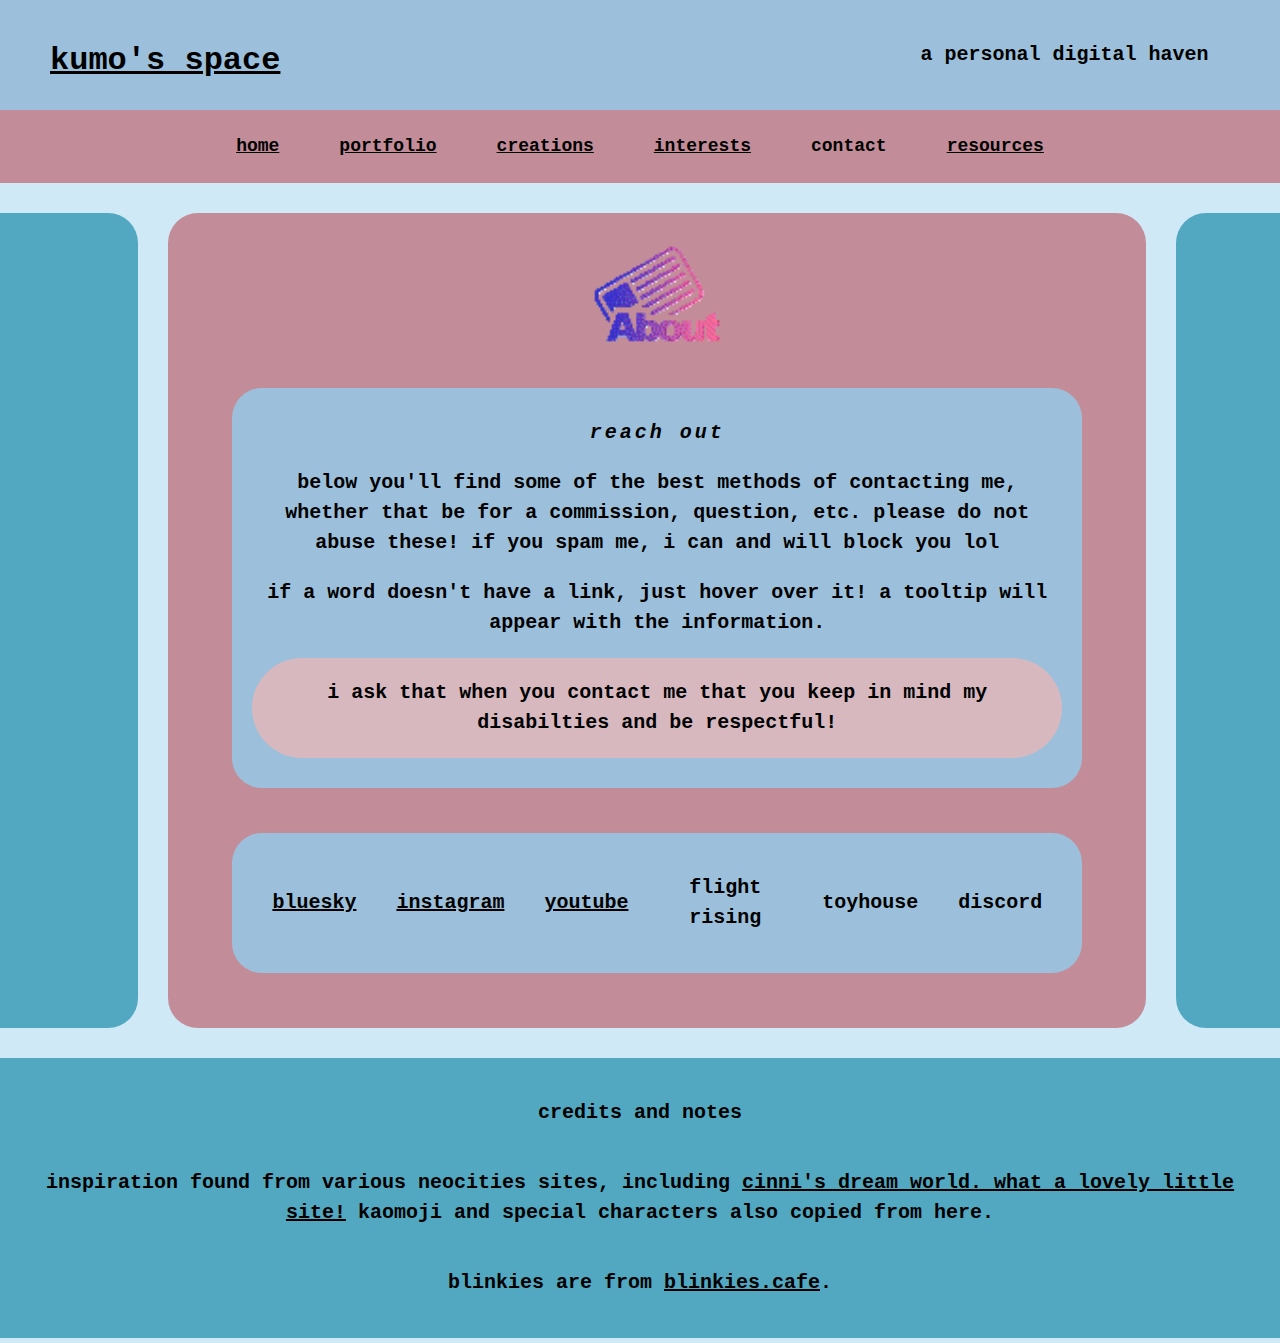
<file: contact.html>
<!DOCTYPE html> 
<html>
    <head>
        <title>kumo's space</title>
        <meta charset="utf-8" lang="en">
        <link href="main.css" type="text/css" rel="stylesheet">
        <link href="contact.css" type="text/css" rel="stylesheet">
        <link href="grid.css" type="text/css" rel="stylesheet">
    </head>

    <body>
        
        <div class="container">
        
            <div class="header-section">
              <header>
                  <h1><a href="index.html">kumo's space</a></h1>
                  <p>a personal digital haven</p>
              </header>

              <nav>
                  <p>
                      <b><a href="index.html">home</a></b>
                  </p>
                  <p>
                      <b><a href=portfolio.html>portfolio</a></b>
                  </p>
                  <p>
                      <b><a href=creations.html>creations</a></b>
                  </p>
                  <p>
                      <b><a href="interests.html">interests</a></b>
                  </p>
                  <p>
                      <b>contact</b>
                  </p>
                  <p>
                      <b><a href="resources.html" target="_blank">resources</a></b>
                  </p>
              </nav>
            </div>

            <div class="sidebar-left sidebar-section left-sidebar-section-style">
                <div class="">

                </div>
            </div>
            
        
        <div class="background">
          
        
            <div class="contact-img">
                <img class="contact-img" src="images/0000300j.gif" />
            </div>
            <div class="section-1 section">
                <p class="tagline"><i>reach out</i></p>

                <p class="tagline">
                    below you'll find some of the best methods of contacting me, whether that be for a commission, question, etc. please do not abuse these!
                    if you spam me, i can and will block you lol
                </p>

                <p class="tagline">
                    if a word doesn't have a link, just hover over it! a tooltip will appear with the information.
                </p>

                <span class="callout tagline"><p>i ask that when you contact me that you keep in mind my disabilties and be respectful!</p></span>
            </div>

            <div class="section contacts">
                <p><a href="https://bsky.app/profile/eyayah.bsky.social">bluesky</a></p>
                <p><a href="https://www.instagram.com/kumori_miskatonic/">instagram</a></p>
                <p><a href="https://www.youtube.com/@KumoriMiskatonic">youtube</a></p>
                <p><span title="eyayah">flight rising</span></p>
                <p><span title="eyayah">toyhouse</span></p>
                <p><span title="kumori_miskatonic">discord</span></p>
            </div>
            
            

        </div>
        
        <div class="sidebar-right sidebar-section right-sidebar-section-style">
                <div class="">
                    <p></p>
                </div>
            </div>
        
        <div class="footer-section">
                <footer>
                    <p><b>credits and notes</b></p>
                    <p>
                        inspiration found from various neocities sites, including <a href="https://cinni.net/">cinni's dream world.
                        what a lovely little site!</a> kaomoji and special characters also copied from here.
                    </p>
                    <p>
                        blinkies are from <a href="https://blinkies.cafe/">blinkies.cafe</a>.
                    </p>
                </footer>
            </div>
        </div>
        
        <script type="text/javascript" src="tinkerbell.js"></script>
        
    </body>
</html>
</file>
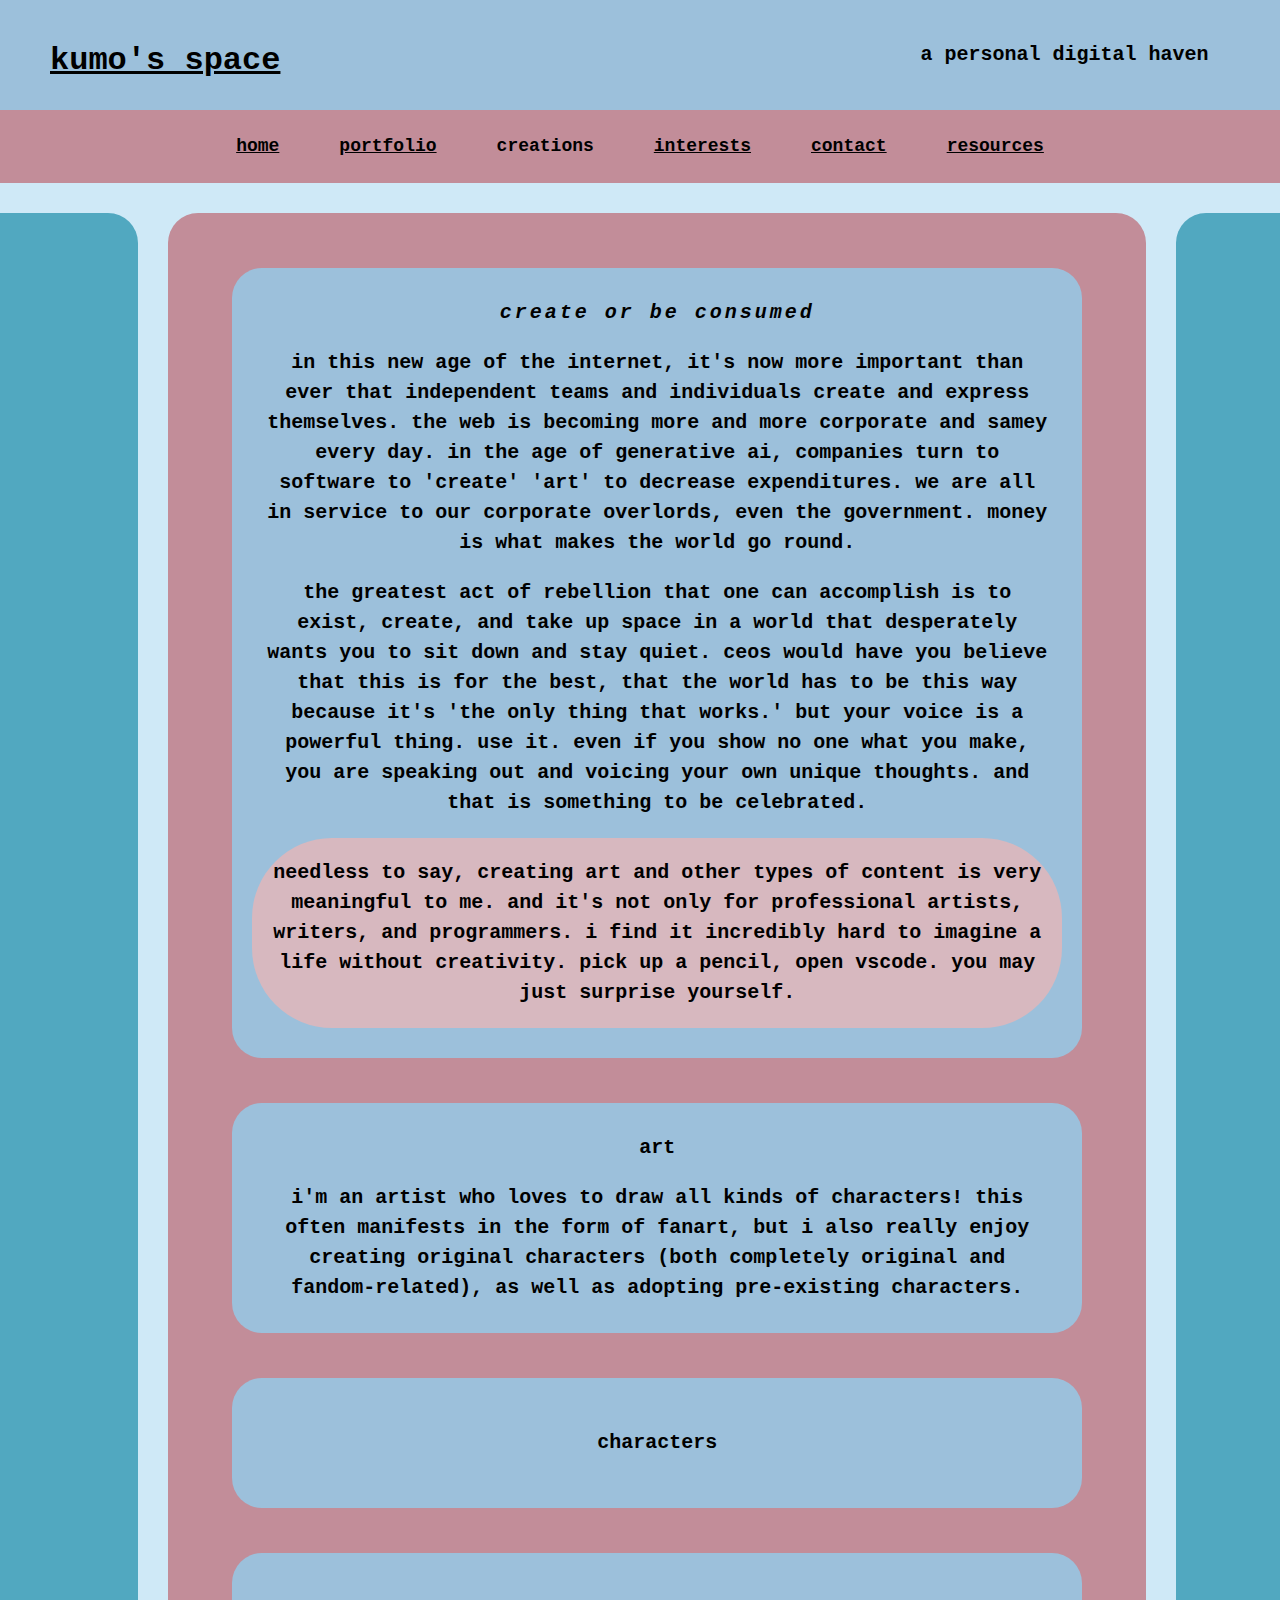
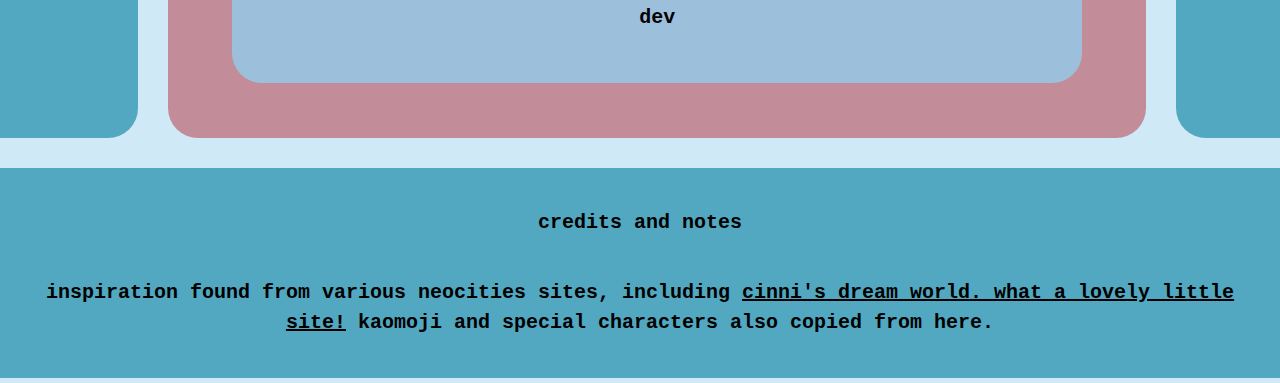
<file: creations.html>
<!DOCTYPE html>
<html>
    <head>
        <meta charset="utf-8" lang="en">
        <title>creations</title>
        <link href="main.css" type="text/css" rel="stylesheet">
        <link href="grid.css" type="text/css" rel="stylesheet">
    </head>
    <body>
          <div class="container">
            <div class="header-section">
                <header>
                    <h1><a href="index.html">kumo's space</a></h1>
                    <p>a personal digital haven</p>
                </header>
    
                <nav>
                    <p>
                        <b><a href="index.html">home</a></b>
                    </p>
                    <p>
                      <b><a href=portfolio.html>portfolio</a></b>
                    </p>
                    <p>
                        <b>creations</b>
                    </p>
                    <p>
                        <b><a href="interests.html">interests</a></b>
                    </p>
                    <p>
                        <b><a href="contact.html">contact</a></b>
                    </p>
                    <p>
                      <b><a href="resources.html" target="_blank">resources</a></b>
                    </p>
                </nav>
              </div>
              
              <div class="sidebar-left sidebar-section left-sidebar-section-style">
                <div class="">

                </div>
            </div>
              
              <div class="background">
  
                  <div class="section">
                      <p class="tagline"><i>create or be consumed</i></p>
  
                      <p class="tagline">
                          in this new age of the internet, it's now more important than ever that independent teams and individuals create and express themselves.
                          the web is becoming more and more corporate and samey every day. in the age of generative ai, companies turn to software to 'create' 'art'
                          to decrease expenditures. we are all in service to our corporate overlords, even the government. money is what makes the world go round.
                      </p>
  
                      <p class="tagline">
                          the greatest act of rebellion that one can accomplish is to exist, create, and take up space in a world that desperately wants you to sit
                          down and stay quiet. ceos would have you believe that this is for the best, that the world has to be this way because it's 'the only thing
                          that works.' but your voice is a powerful thing. use it. even if you show no one what you make, you are speaking out and voicing your own
                          unique thoughts. and that is something to be celebrated.
                      </p>
  
                      <span class="callout tagline"><p>
                          needless to say, creating art and other types of content is very meaningful to me. and it's not only for professional artists, 
                          writers, and programmers. i find it incredibly hard to imagine a life without creativity. pick up a pencil, open vscode. you may
                          just surprise yourself.
                      </p></span>
  
                  </div>
  
                  <div class="section">
  
                      <p class="tagline"><b>
                          art
                      </b></p>
  
                      <p class="tagline">i'm an artist who loves to draw all kinds of characters! this often manifests in the form of fanart,
                          but i also really enjoy creating original characters (both completely original and fandom-related), as well as adopting
                          pre-existing characters.
                      </p>
  
                      
                  </div>
  
                  <div class="section">
  
                      <p><b>
                          characters
                      </b></p>
  
                      
                  </div>
  
                  <div class="section">
  
                      <p><b>
                          dev
                      </b></p>
  
                      
                  </div>
              </div>
              
              <div class="sidebar-right sidebar-section right-sidebar-section-style">
                <div class="">
                    <p></p>
                </div>
            </div>
  
          <div class="footer-section">
            <footer>
                <p><b>credits and notes</b></p>
                <p>
                    inspiration found from various neocities sites, including <a href="https://cinni.net/">cinni's dream world.
                    what a lovely little site!</a> kaomoji and special characters also copied from here.
                </p>
            </footer>
          </div>
        </div>
        
        <script type="text/javascript" src="tinkerbell.js"></script>
        
    </body>
</html>
</file>
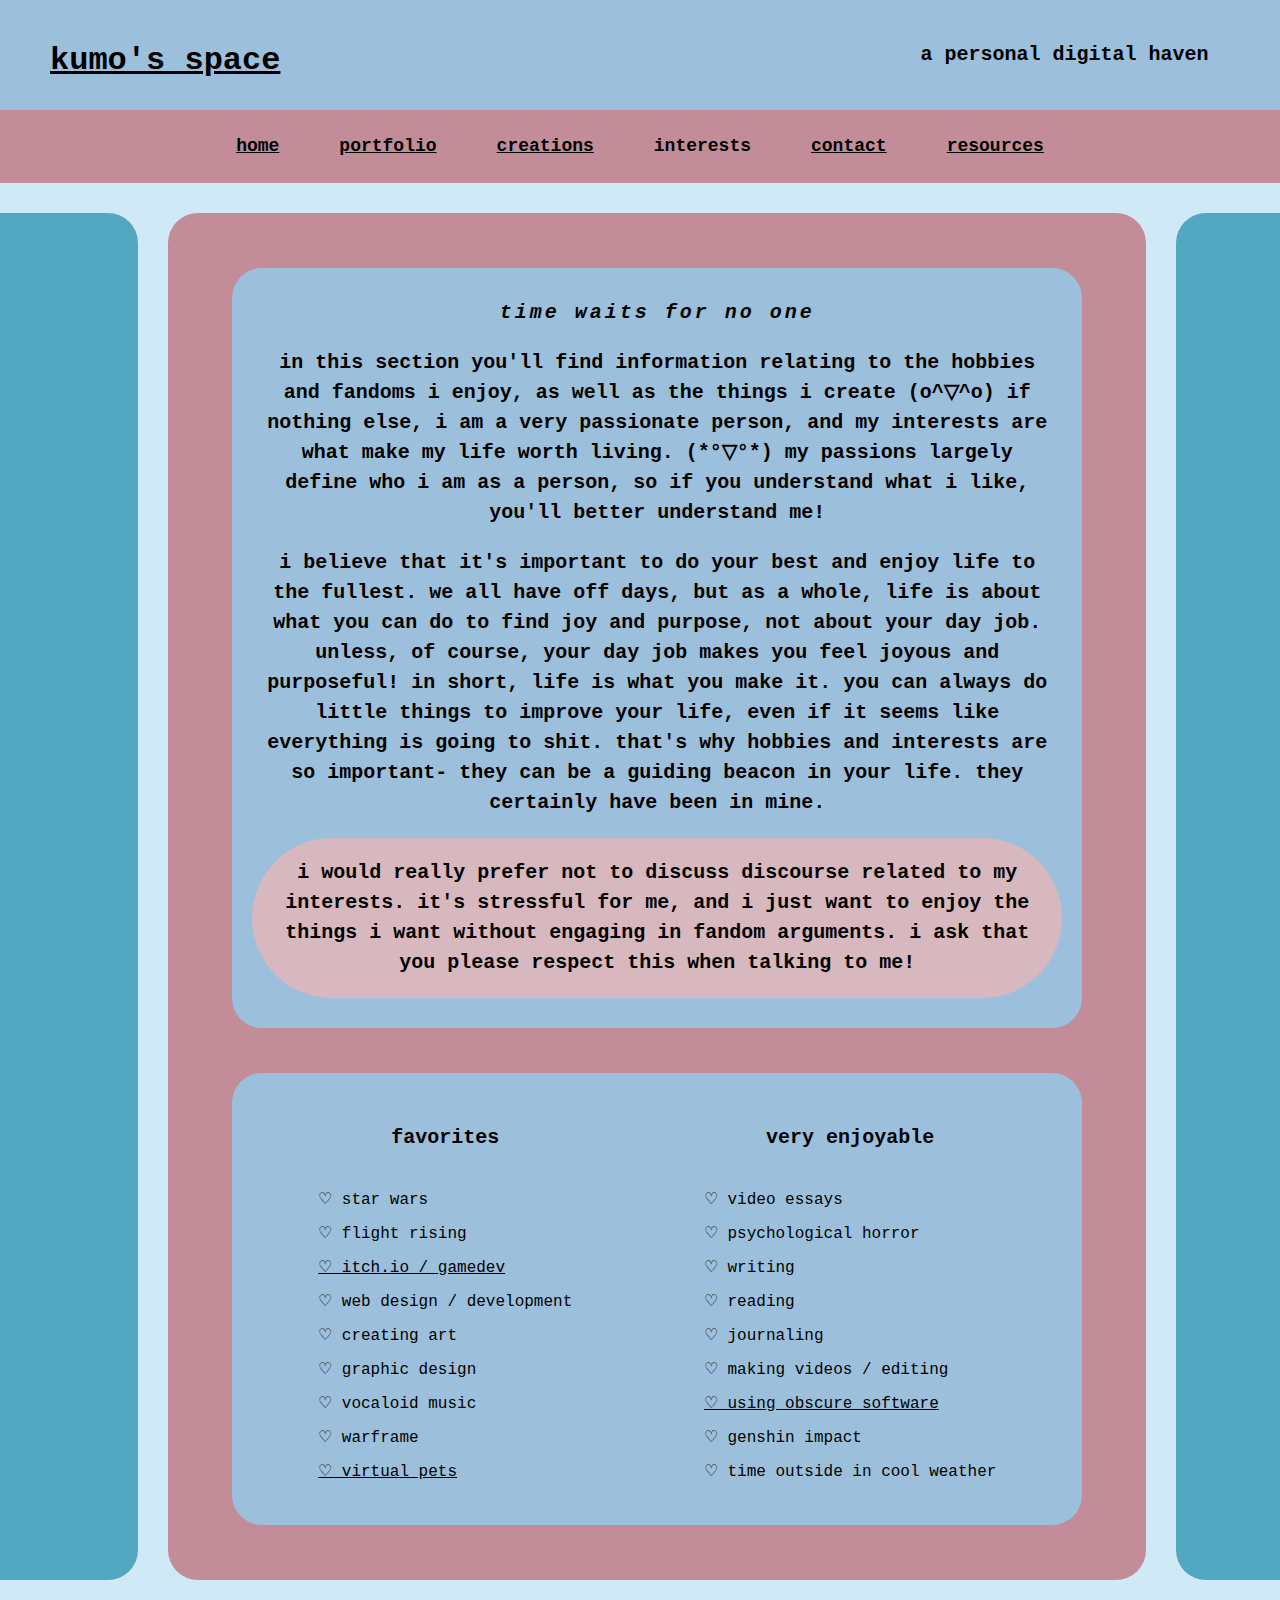
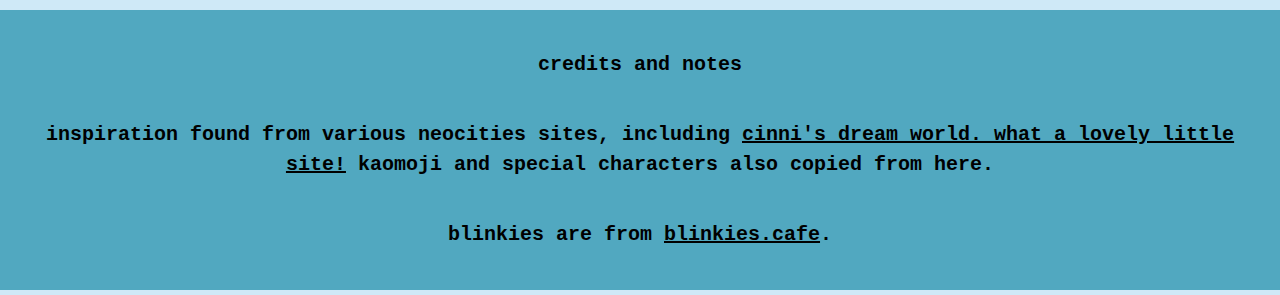
<file: interests.html>
<!DOCTYPE html>
<html>
    <head>
        <meta charset="utf-8" lang="en">
        <title>interests</title>
        <link href="main.css" type="text/css" rel="stylesheet">
        <link href="grid.css" type="text/css" rel="stylesheet">
    </head>
    <body>
    
    
    <div class="container">
    <div class="header-section">
          <header>
              <h1><a href="index.html">kumo's space</a></h1>
              <p>a personal digital haven</p>
          </header>
  
          <nav>
              <p>
                  <b><a href="index.html">home</a></b>
              </p>
              <p>
                  <b><a href=portfolio.html>portfolio</a></b>
              </p>
              <p>
                  <b><a href=creations.html>creations</a></b>
              </p>
              <p>
                <b>interests</b>
              </p>
              <p>
                  <b><a href="contact.html">contact</a></b>
              </p>
              <p>
                  <b><a href="resources.html" target="_blank">resources</a></b>
              </p>
          </nav>
        </div>
        
        <div class="sidebar-left sidebar-section left-sidebar-section-style">
                <div class="">

                </div>
            </div>
        
            <div class="background">
                <div class="section">
                    <p class="tagline"><i>time waits for no one</i></p>

                    <p class="tagline">
                        in this section you'll find information relating to the hobbies and fandoms i enjoy, as well as the things i create (o^▽^o) if nothing else, i am a
                        very passionate person, and my interests are what make my life worth living. (*°▽°*) my passions largely define who i am as a person, so if 
                        you understand what i like, you'll better understand me!
                    </p>

                    <p class="tagline">
                        i believe that it's important to do your best and enjoy life to the fullest. we all have off days, but as a whole, life is about what
                        you can do to find joy and purpose, not about your day job. unless, of course, your day job makes you feel joyous and purposeful! in short,
                        life is what you make it. you can always do little things to improve your life, even if it seems like everything is going to shit. that's 
                        why hobbies and interests are so important- they can be a guiding beacon in your life. they certainly have been in mine.
                    </p>

                    <span class="callout tagline"><p>i would really prefer not to discuss discourse related to my interests. it's stressful for me,
                        and i just want to enjoy the things i want without engaging in fandom arguments. i ask that you please respect this when talking
                        to me!
                    </p></span>

                </div>

                <div class="section-4 section">
                    <div class="section-4-1">
                        <p><b>favorites</b></p>
                        <ul>
                            <li>♡ star wars</li>
                            <li>♡ flight rising</li>
                            <li><a href="https://kumori-arashi.itch.io/">♡ itch.io / gamedev</a></li>
                            <li>♡ web design / development</li>
                            <li>♡ creating art</li>
                            <li>♡ graphic design</li>
                            <li>♡ vocaloid music</li>
                            <li>♡ warframe</li>
                            <li><a href="virtual-pet.html">♡ virtual pets</a></li>
                        </ul>
                    </div>
                    <div class="section-4-1">
                        <p><b>very enjoyable</b></p>
                        <ul>
                            <li>♡ video essays</li>
                            <li>♡ psychological horror</li>
                            <li>♡ writing</li>
                            <li>♡ reading</li>
                            <li>♡ journaling</li>
                            <li>♡ making videos / editing</li>
                            <li><a href="old-software.html">♡ using obscure software</a></li>
                            <li>♡ genshin impact</li>
                            <li>♡ time outside in cool weather</li>
                        </ul>
                    </div>
                </div>
            </div>
            
            <div class="sidebar-right sidebar-section right-sidebar-section-style">
                <div class="">
                    <p></p>
                </div>
            </div>
            
        <div class="footer-section">
                <footer>
                    <p><b>credits and notes</b></p>
                    <p>
                        inspiration found from various neocities sites, including <a href="https://cinni.net/">cinni's dream world.
                        what a lovely little site!</a> kaomoji and special characters also copied from here.
                    </p>
                    <p>
                        blinkies are from <a href="https://blinkies.cafe/">blinkies.cafe</a>.
                    </p>
                </footer>
            </div>

      </div>
      
      <script type="text/javascript" src="tinkerbell.js"></script>
      
    </body>
</html>
</file>
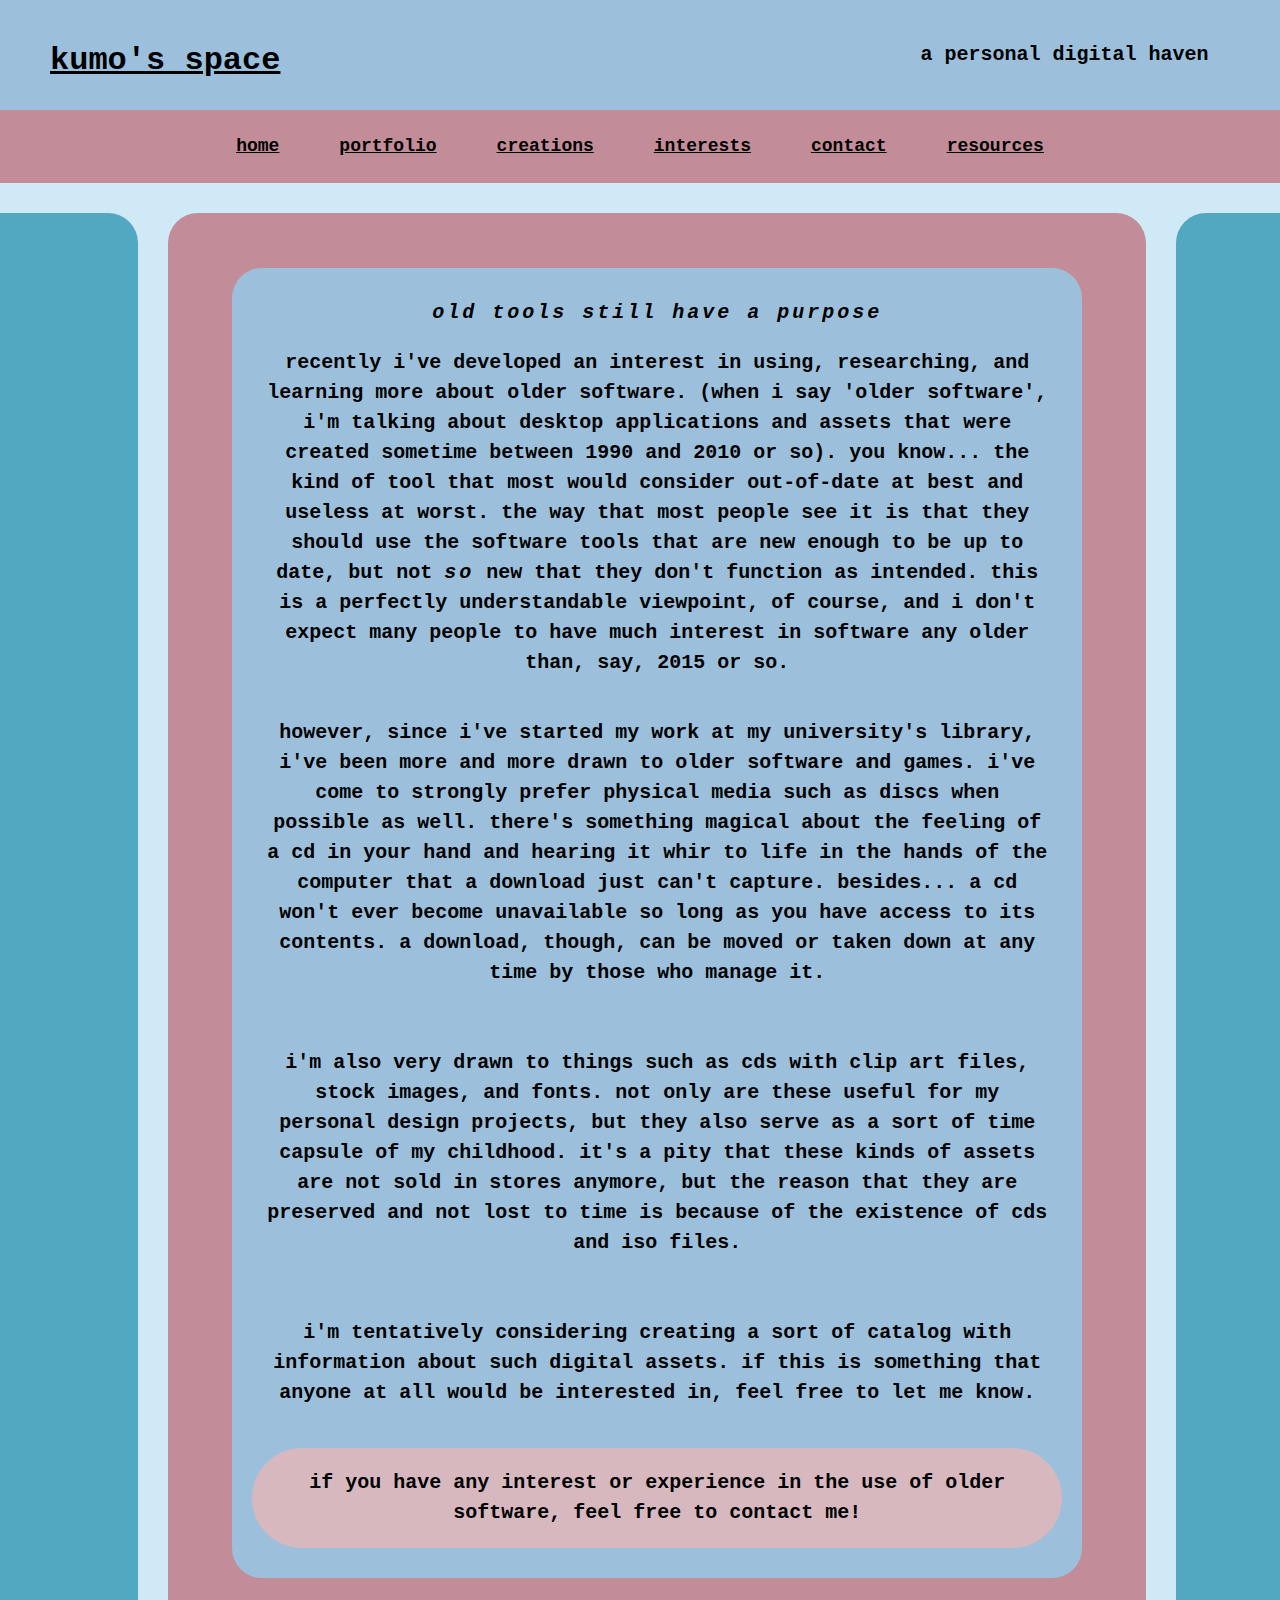
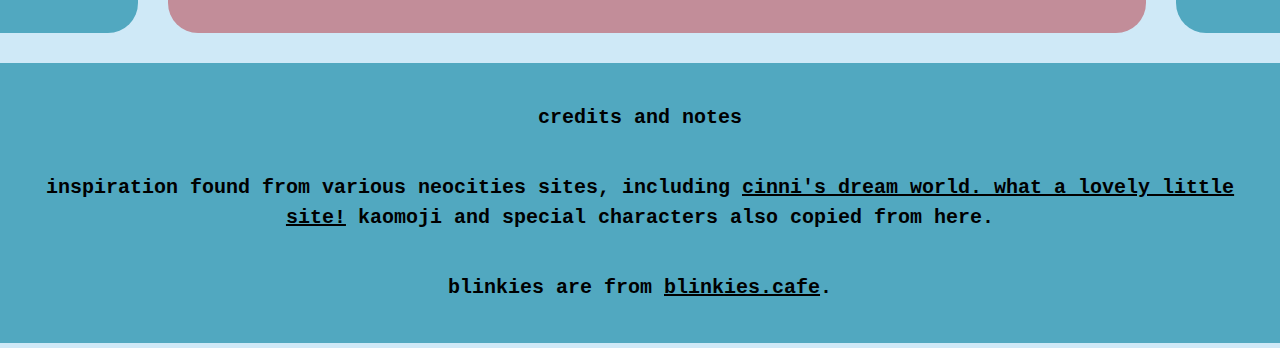
<file: old-software.html>
<!DOCTYPE html> 
<html>
    <head>
        <title>old software</title>
        <meta charset="utf-8" lang="en">
        <link href="main.css" type="text/css" rel="stylesheet">
        <link href="grid.css" type="text/css" rel="stylesheet">
    </head>

    <body>
        
        <div class="container">
        <div class="header-section">
          <header>
              <h1><a href="index.html">kumo's space</a></h1>
              <p>a personal digital haven</p>
          </header>
  
          <nav>
              <p>
                  <b><a href="index.html">home</a></b>
              </p>
              <p>
                  <b><a href=portfolio.html>portfolio</a></b>
              </p>
              <p>
                  <b><a href=creations.html>creations</a></b>
              </p>
              <p>
                  <b><a href="interests.html">interests</a></b>
              </p>
              <p>
                  <b><a href="contact.html">contact</a></b>
              </p>
              <p>
                  <b><a href="resources.html" target="_blank">resources</a></b>
              </p>
          </nav>
        </div>
        
        <div class="sidebar-left sidebar-section left-sidebar-section-style">
                <div class="">

                </div>
            </div>

        <div class="background">

            <div class="section-1 section">
                <p class="tagline"><i>old tools still have a purpose</i></p>

                <p class="tagline">
                    recently i've developed an interest in using, researching, and learning more about older software. (when i say
                    'older software', i'm talking about desktop applications and assets that were created sometime between 1990 and 2010 or so).
                    you know... the kind of tool that most would consider out-of-date at best and useless at worst. the way that most people see it
                    is that they should use the software tools that are new enough to be up to date, but not <i>so</i> new that they don't function as intended.
                    this is a perfectly understandable viewpoint, of course, and i don't expect many people to have much interest in software any older than, say,
                    2015 or so.
                </p>

                <p>
                    however, since i've started my work at my university's library, i've been more and more drawn to older software and games. i've come
                    to strongly prefer physical media such as discs when possible as well. there's something magical about the feeling of a cd in your hand
                    and hearing it whir to life in the hands of the computer that a download just can't capture. besides... a cd won't ever become unavailable
                    so long as you have access to its contents. a download, though, can be moved or taken down at any time by those who manage it. 
                </p>

                <p>
                    i'm also very drawn to things such as cds with clip art files, stock images, and fonts. not only are these useful for my personal
                    design projects, but they also serve as a sort of time capsule of my childhood. it's a pity that these kinds of assets are not sold
                    in stores anymore, but the reason that they are preserved and not lost to time is because of the existence of cds and iso files. 
                </p>

                <p>
                    i'm tentatively considering creating a sort of catalog with information about such digital assets. if this is something that
                    anyone at all would be interested in, feel free to let me know.
                </p>

                <span class="callout tagline"><p>if you have any interest or experience in the use of older software, 
                    feel free to contact me!
                </p></span>
            </div>

        </div>
        
        <div class="sidebar-right sidebar-section right-sidebar-section-style">
                <div class="">
                    <p></p>
                </div>
            </div>

        <div class="footer-section">
                <footer>
                    <p><b>credits and notes</b></p>
                    <p>
                        inspiration found from various neocities sites, including <a href="https://cinni.net/">cinni's dream world.
                        what a lovely little site!</a> kaomoji and special characters also copied from here.
                    </p>
                    <p>
                        blinkies are from <a href="https://blinkies.cafe/">blinkies.cafe</a>.
                    </p>
                </footer>
            </div>

      </div>
      
      <script type="text/javascript" src="tinkerbell.js"></script>
    </body>
</html>
</file>
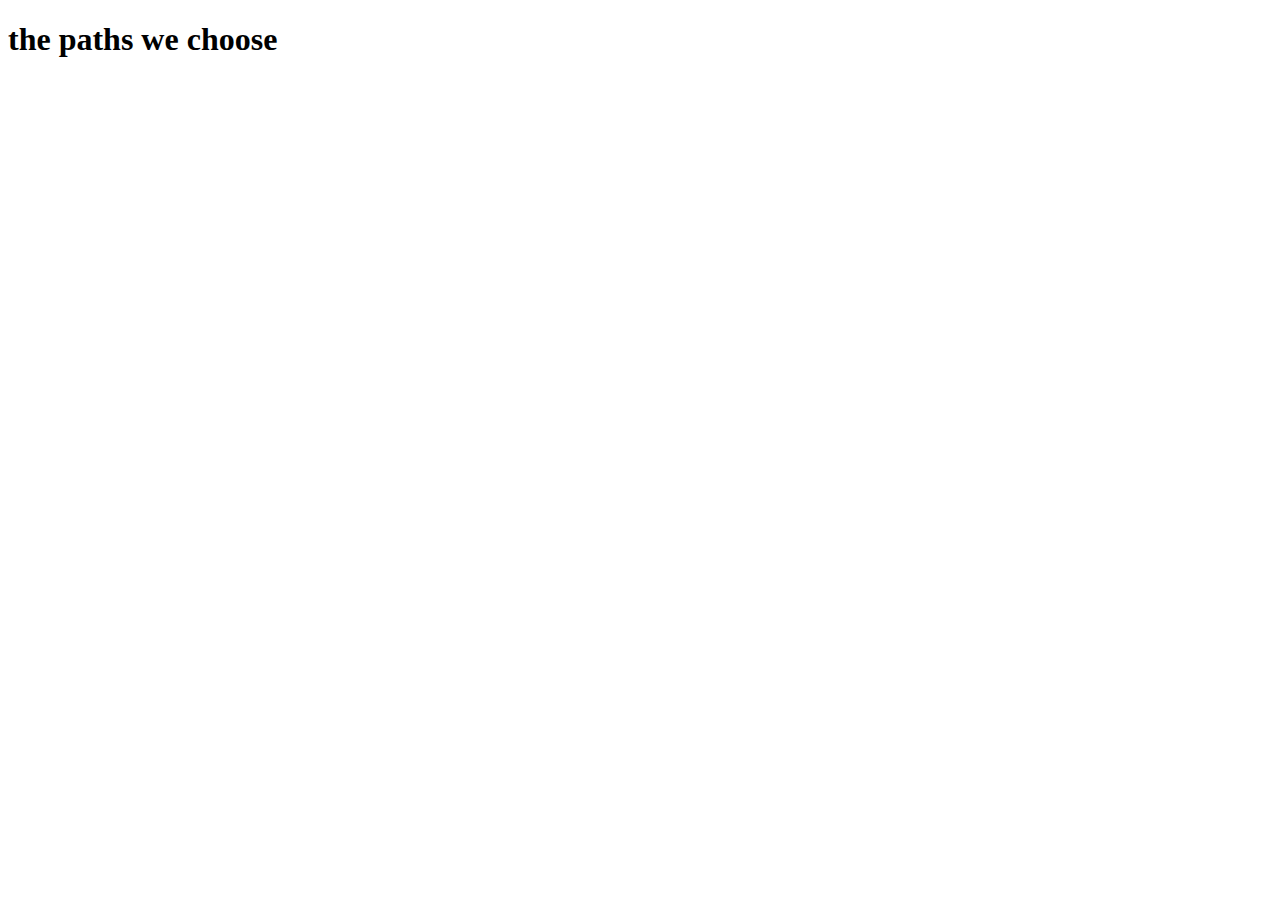
<file: paths.html>
<!DOCTYPE html>
<html>
    <head>
        <title>the paths we choose</title>
    </head>
    <body>
    	<header>
    		<h1>the paths we choose</h1>
    		<nav>
    			
    		</nav>
    	</header>
    	
        <div>
        	
        </div>
        
        <div>
        	
        </div>
        
        <footer>
        	
        </footer>
    </body>
</html>
</file>
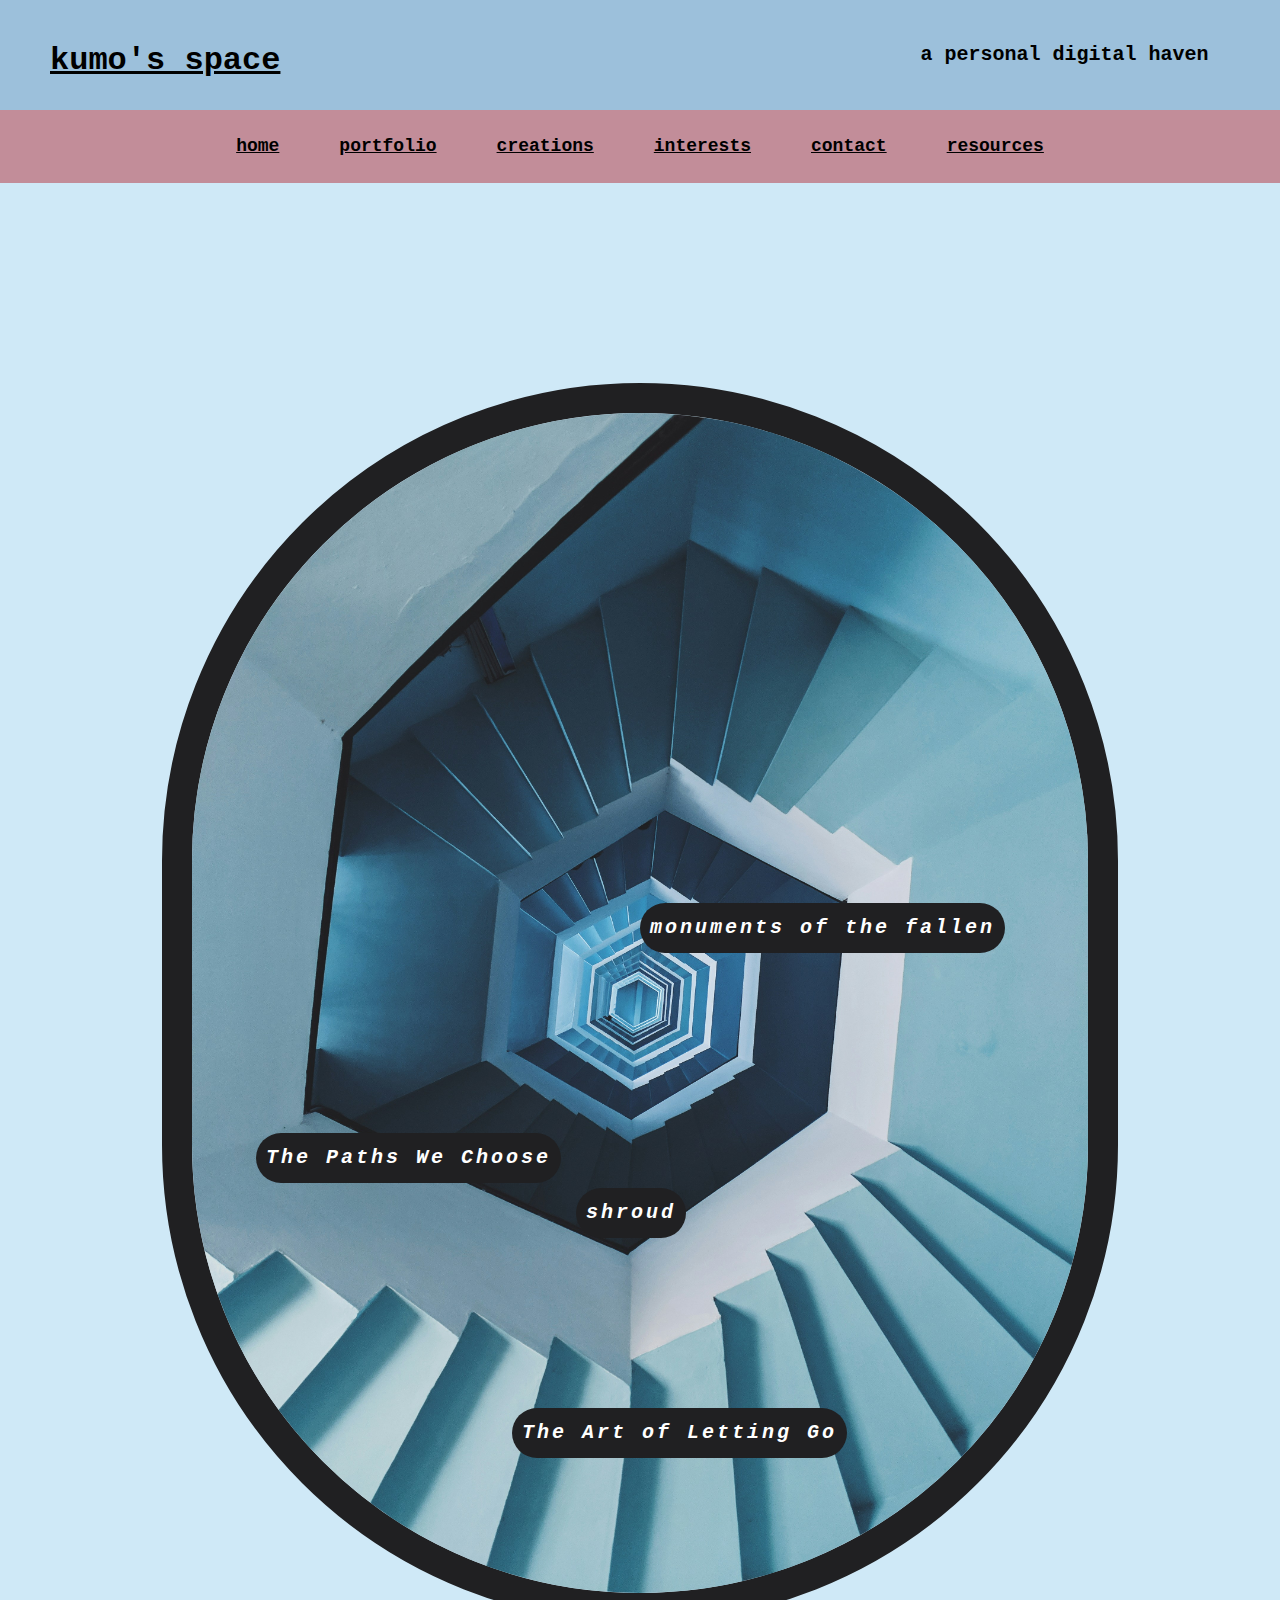
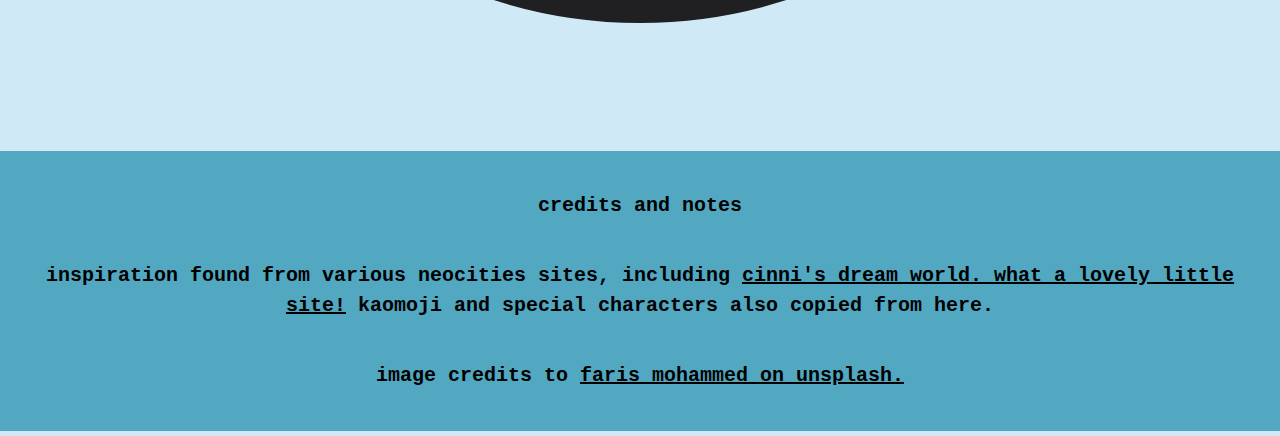
<file: portal.html>
<!DOCTYPE html> 
<html>
    <head>
        <title>kumo's space</title>
        <meta charset="utf-8" lang="en">
        <link href="main.css" type="text/css" rel="stylesheet">
        <link href="portal.css" type="text/css" rel="stylesheet">
    </head>

    <body>
        
        <header>
            <h1><a href="index.html">kumo's space</a></h1>
            <p>a personal digital haven</p>
        </header>

        <nav>
            <p>
                <b><a href="index.html">home</a></b>
            </p>
            <p>
                <b><a href=portfolio.html>portfolio</a></b>
            </p>
            <p>
                <b><a href=creations.html>creations</a></b>
            </p>
            <p>
                <b><a href="interests.html">interests</a></b>
            </p>
            <p>
                <b><a href="contact.html">contact</a></b>
            </p>
            <p>
                <b><a href="resources.html" target="_blank">resources</a></b>
            </p>
        </nav>

        <div style="margin-bottom: 10%;">
            <p id="mof"><b><i>monuments of the fallen</i></b></p>
            <p id="tpwc"><b><i>The Paths We Choose</i></b></p>
            <p id="taolg"><b><i>The Art of Letting Go</i></b></p>
            <p id="shr"><b><i>shroud</i></b></p>
            
            <img src="images/portal.jpg" id="portal-img" />
            
        </div>
        
        <footer>
            <p><b>credits and notes</b></p>
            <p>
                inspiration found from various neocities sites, including <a href="https://cinni.net/">cinni's dream world.
                what a lovely little site!</a> kaomoji and special characters also copied from here.
            </p>
            
            <p>
              image credits to <a href="https://unsplash.com/@pkmfaris">faris mohammed on unsplash.</a>
            </p>
        </footer>
      
      <script type="text/javascript" src="tinkerbell.js"></script>
      
    </body>
</html>
</file>
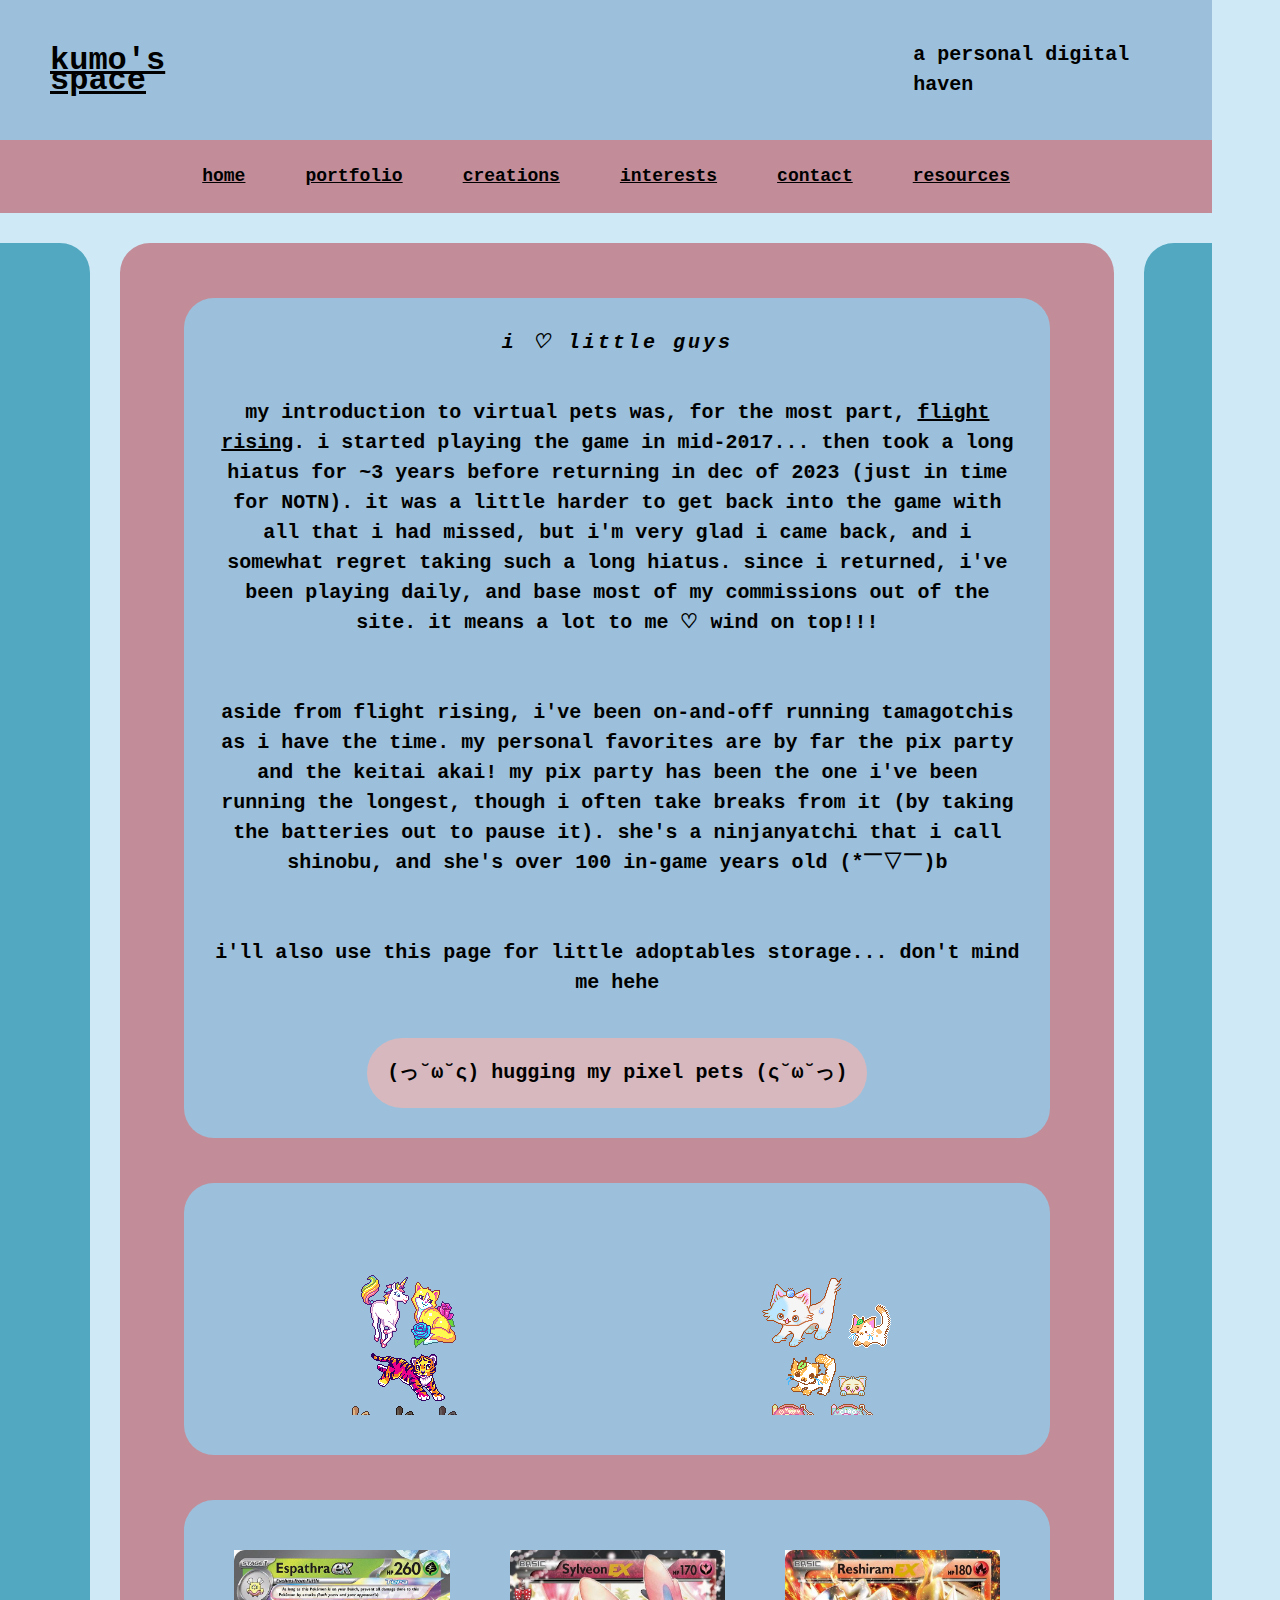
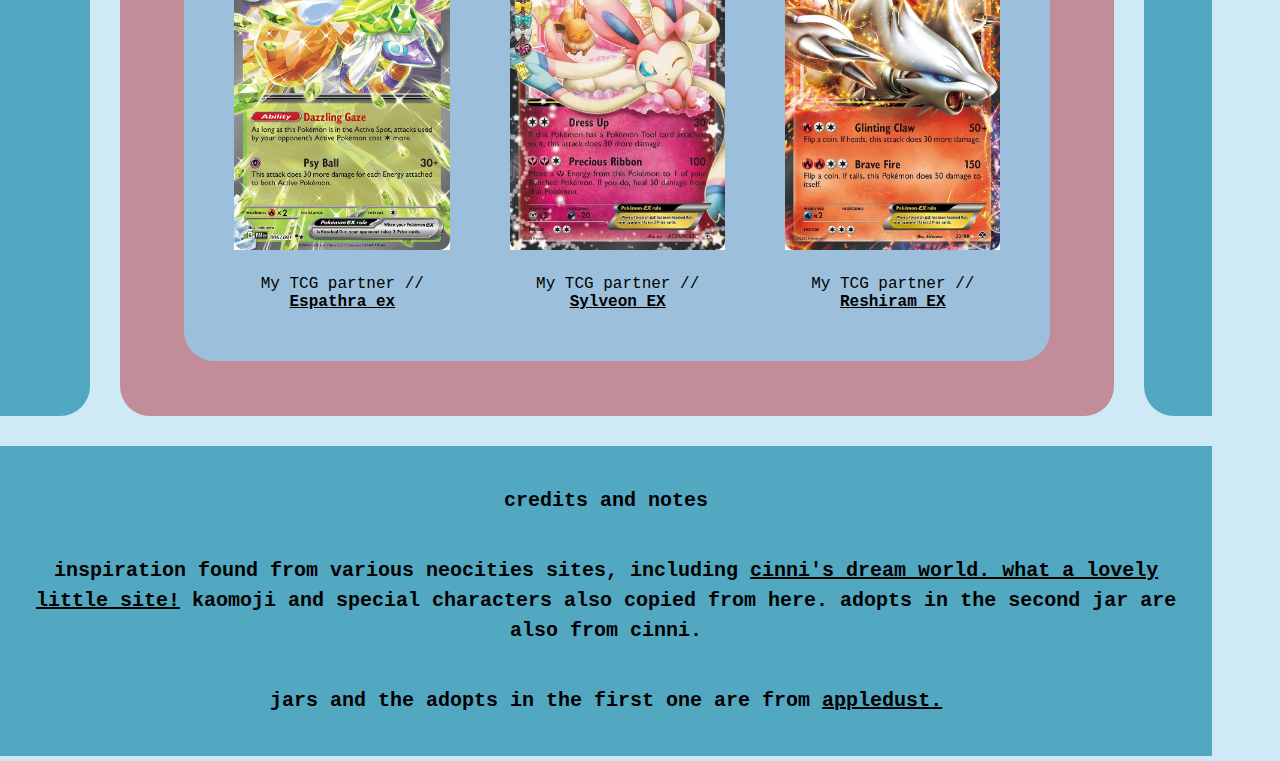
<file: virtual-pet.html>
<!DOCTYPE html> 
<html>
    <head>
        <title>virtual pets</title>
        <meta charset="utf-8" lang="en">
        <link href="main.css" type="text/css" rel="stylesheet">
        <link href="grid.css" type="text/css" rel="stylesheet">
    </head>

    <body>
        
        <div class="container">
        <div class="header-section">
          <header>
              <h1><a href="index.html">kumo's space</a></h1>
              <p>a personal digital haven</p>
          </header>
  
          <nav>
              <p>
                  <b><a href="index.html">home</a></b>
              </p>
              <p>
                  <b><a href=portfolio.html>portfolio</a></b>
              </p>
              <p>
                  <b><a href=creations.html>creations</a></b>
              </p>
              <p>
                  <b><a href="interests.html">interests</a></b>
              </p>
              <p>
                  <b><a href="contact.html">contact</a></b>
              </p>
              <p>
                  <b><a href="resources.html" target="_blank">resources</a></b>
              </p>
          </nav>
        </div>
        
        <div class="sidebar-left sidebar-section left-sidebar-section-style">
                <div class="">

                </div>
            </div>

        <div class="background">

            <div class="section-1 section">
                <p class="tagline"><i>i ♡ little guys</i></p>

                <p>
                    my introduction to virtual pets was, for the most part, <a href="https://www1.flightrising.com/clan-profile/326650">flight rising</a>. i started playing the game in mid-2017... then took a long hiatus for ~3 years before returning in dec of 2023 (just in time for NOTN). it was a little harder to get back into the game with all that i had missed, but i'm very glad i came back, and
                    i somewhat regret taking such a long hiatus. since i returned, i've been playing daily, and base most of my commissions out of the site. it means a lot to me ♡ wind on top!!!
                </p>

                <p>
                  aside from flight rising, i've been on-and-off running tamagotchis as i have the time. my personal favorites are by far the pix party and the keitai akai! my pix party has been the one i've been running the longest, though i often take breaks from it (by taking the batteries out to pause it). she's a ninjanyatchi that i call shinobu, and she's over 100 in-game years old (*￣▽￣)b
                </p>

                <p>
                  i'll also use this page for little adoptables storage... don't mind me hehe
                </p>

                <span class="callout tagline">
                <p>
                  (っ˘ω˘ς) hugging my pixel pets (ς˘ω˘っ)
                </p>
                </span>
            </div>
            
            <div class="section" style="display: flex; flex-direction: row; padding: 30px;">
            <div style="margin: auto;">
              <div style="width:196px; height:212px; background-image: url(https://i.imgur.com/3BhgNT4.gif);border:none;">
                <center>
                  <div style="width:150px; height:62px;border:none;"></div>
                  
                    <div style="width:170px; height:140px; overflow: auto;border:none;">
                      <font color="#3483ce" face="verdana" size="1">

                        <img src="adopts/LF_unicorn.png" />
                        <img src="adopts/LF_catroses.png" />
                        <img src="adopts/LF_tiger.png" />
                        <br/>
                        <img src="adopts/bunnypixel1.png" />
                        <img src="adopts/bunnypixel2.png" />
                        <img src="adopts/bunnypixel7.png" />
                        <img src="adopts/bunnypixel8.png" />
                        <img src="adopts/bun_cloud.gif" />
                      </font>
                    </div>
                </center>
              </div>
             </div>
              
            <div style="margin: auto;">
              <div style="width:196px; height:212px; background-image: url(https://i.imgur.com/nE9KGNQ.gif);border:none;  margin-left: 30px;">
                <center>
                  <div style="width:150px; height:62px;border:none;"></div>
                  
                  <div style="width:170px; height:140px; overflow: auto;border:none;">
                    <font color="#3483ce" face="verdana" size="1">
                      <img src="adopts/blueberry-kitty.png" />
                      <img src="adopts/naranya.png" />
                      <img src="adopts/scribblynara.png" />
                      <img src="adopts/mk02.gif" />
                      <br/>
                      <img src="adopts/tama-v3-ar.png" />
                      <img src="adopts/tama-v3-cb.png" />
                      <img src="adopts/tama-v3-ms.png" />
                    
                    </font>
                  </div>
                </center>
              </div>
			</div>
         </div>
            
            <div class="section" style="display: flex; flex-direction: row;">
            	<div style="display: block; margin: auto; padding: 30px;">
	            	<a style="displa" target="_new" href="https://sephiria.com/gifts/claim.html">
					<img  style="padding-bottom: 20px;" height="300" src="adopts/espathra_ex.jpg"></a><br>
					My TCG partner // <strong><a target="_new" 
					href="https://sephiria.com/gifts/claim.html">Espathra ex</a></strong>
				</div>
				
				<div style="display: block; margin: auto; padding: 30px;">
					<a target="_new" href="https://sephiria.com/gifts/claim.html">
					<img style="padding-bottom: 20px;" height="300" src="adopts/sylveon_ex.jpg"></a><br>
					My TCG partner // <strong><a target="_new" 
					href="https://sephiria.com/gifts/claim.html">Sylveon EX</a></strong>
				</div>
				
				<div style="display: block; margin: auto; padding: 30px;">
					<a target="_new" href="https://sephiria.com/gifts/claim.html">
					<img style="padding-bottom: 20px;" height="300" src="adopts/reshiram_ex.jpg"></a><br>
					My TCG partner // <strong><a target="_new" 
					href="https://sephiria.com/gifts/claim.html">Reshiram EX</a></strong>
				</div>
            </div>

        </div>
        
        <div class="sidebar-right sidebar-section right-sidebar-section-style">
                <div class="">
                    <p></p>
                </div>
            </div>
        
        <div class="footer-section">
                <footer>
                    <p><b>credits and notes</b></p>
                   <p>
                      inspiration found from various neocities sites, including <a href="https://cinni.net/">cinni's dream world.
                      what a lovely little site!</a> kaomoji and special characters also copied from here. adopts in the second jar are also from cinni.
                    </p>
                    <p>
                      jars and the adopts in the first one are from <a href="https://www.lejlart.com/apple.html">appledust.</a>
                    </p>
                </footer>
            </div>
        </div>
        
        <script type="text/javascript" src="tinkerbell.js"></script>
    </body>
</html>
</file>
<file: main.css>
html {
	cursor: url('cursor.cur'),auto;
}

body {
    background-color: rgb(207, 233, 247);
    margin: 0px;
    padding: 0px;
    font-family: 'Courier New', Courier, monospace;
    /*overflow-x: hidden;*/
}

header {
    display: flex;
    flex-direction: row;
    margin: 0px;
    background-color: #9cc0db;
    padding: 10px;
}

header p {
    padding-left: 50vw;
    overflow: hidden;
}

h1 {
    line-height: 20px;
    padding-left: 40px;
    padding-top: 20px;
}

nav {
    display: flex;
    flex-direction: row;
    justify-content: center;
    margin: 0px;
    padding: 0px;
    background-color: rgb(194, 141, 153);
}

nav p {
    padding: 5px 30px;
    font-size: 18px;
}

.background {
    background-color: rgba(194, 141, 153, 70);
    margin: 30px;
    padding: 10px 0px;
    border-radius: 30px;
}

p {
    line-height: 1.5em;
    padding: 10px;
    font-size: 20px;
    font-weight: 600;
}

.tagline {
    margin: auto;
    text-align: center;
    padding: 10px;
}

.placeholder {
    width: 300px;
    border-radius: 20px;
}

.callout {
    background-color: rgb(215, 184, 191);
    border-radius: 5em;
    margin: 10px 0px;
    padding: 0px 10px;
}

.callout p {
  padding: 0px 10px;
}

i {
    letter-spacing: 3px;
}

a {
    color:black
}

a:hover {
    text-decoration: none;
    color: #2a2840;
}

.section {
    display: flex;
    flex-direction: column;
    margin: 5vh 5vw;
    background-color: #9cc0db;
    align-items: center;
    text-align: center;
    padding: 20px;
    border-radius: 30px;
    overflow: hidden;
}

.section-3 {
    display: flex;
    overflow: hidden;
    padding: 10px;
}

.section-3 p {
    padding: 0px;
}

.section-4 {
    display: flex;
    flex-direction: row;
}

.section-4-1 {
    margin: auto;
    line-height: 1.5;
}

ul {
    list-style-type: none;
    text-align: left;
    padding-left: 0;
}

ul li {
    padding: 5px 0px;
}

footer {
    max-width: 100%;
    margin: 0px;
    padding: 10px;
    text-align: center;
    background-color: rgb(81, 168, 192);
}

footer p {
    line-height: 1.5;
    padding: 10px;
}

.contact-img {
    display: flex;
    margin: auto;
    padding: 10px;
    align-self: center;
    height: 100px;
}

.portfolio-div {
    display: flex;
    justify-content: center;
    margin: auto;
}

#art-ex-1 {
    width: 40%;
}

#art-ex-2 {
    width: 50%;
}

#art-ex-3 {
    width: 50%;
}

#art-ex-4 {
    width: 30%;
}

#graphic-ex-1 {
  width: 80%; 
}

#DCimg {
 width: 70%;
 border-radius: 30px;
}
</file>
<file: contact.css>
.contacts {
    display: flex;
    flex-direction: row;
    justify-content: center;
    overflow-x: scroll;
}

.contacts p {
    padding: 0px 20px;
}
</file>
<file: grid.css>
html {
    height: 100%;
    width: 100%;
}

.container {  display: grid;
    grid-template-columns: 0.4fr 3fr 0.3fr;
    grid-template-rows: 0.2fr 3fr 0.3fr;
    gap: 0px 0px;
    grid-auto-flow: row;
    grid-template-areas:
      "header-section header-section header-section"
      "sidebar-left main-section sidebar-right"
      "footer-section footer-section footer-section";
}

  
.header-section { grid-area: header-section; }
  
.sidebar-right { grid-area: sidebar-right; }
  
.sidebar-left { grid-area: sidebar-left; }
  
.footer-section { grid-area: footer-section; }
  
.main-section { grid-area: main-section; }


.sidebar-section {
    background-color: rgb(81, 168, 192);
    display: flex;
    flex-direction: column;
    margin: 0px;
    margin-top: 30px;
    align-items: center;
    text-align: center;
    padding: 10px;
    margin-bottom: 30px;
}

.left-sidebar-section-style {
    text-align: left;
    border-top-right-radius: 30px;
    border-bottom-right-radius: 30px;
}

.right-sidebar-section-style {
    text-align: right;
    border-top-left-radius: 30px;
    border-bottom-left-radius: 30px;
}

.footer-section
{
    height: 100%;
}
</file>
<file: portal.css>
/*.background {*/
/*  height: fit-content;*/
/*}*/

#portal-img {
  display: flex;
  width: 70%;
  /*margin-top: 30px;*/
  margin: auto;
  align-self: center;
  justify-self: center;
  border-radius: 1000px;
  border: 30px solid #202022;
}

#mof {
 transform: translate(50vw, 80vh);
 color: #fff;
 width: fit-content;
  margin: 0px;
  background-color: #202022;
  padding: 10px;
  border-radius: 100px;
}

#tpwc {
  transform: translate(20vw, 100vh);
  color: #fff;
  width: fit-content;
  margin: 0px;
  background-color: #202022;
  padding: 10px;
  border-radius: 100px;
}

#taolg {
  transform: translate(40vw, 125vh);
  color: #fff;
  width: fit-content;
  margin: 0px;
  background-color: #202022;
  padding: 10px;
  border-radius: 100px;
}

#shr {
  transform: translate(45vw, 95vh);
  color: #fff;
  width: fit-content;
  margin: 0px;
  background-color: #202022;
  padding: 10px;
  border-radius: 100px;
}
</file>
